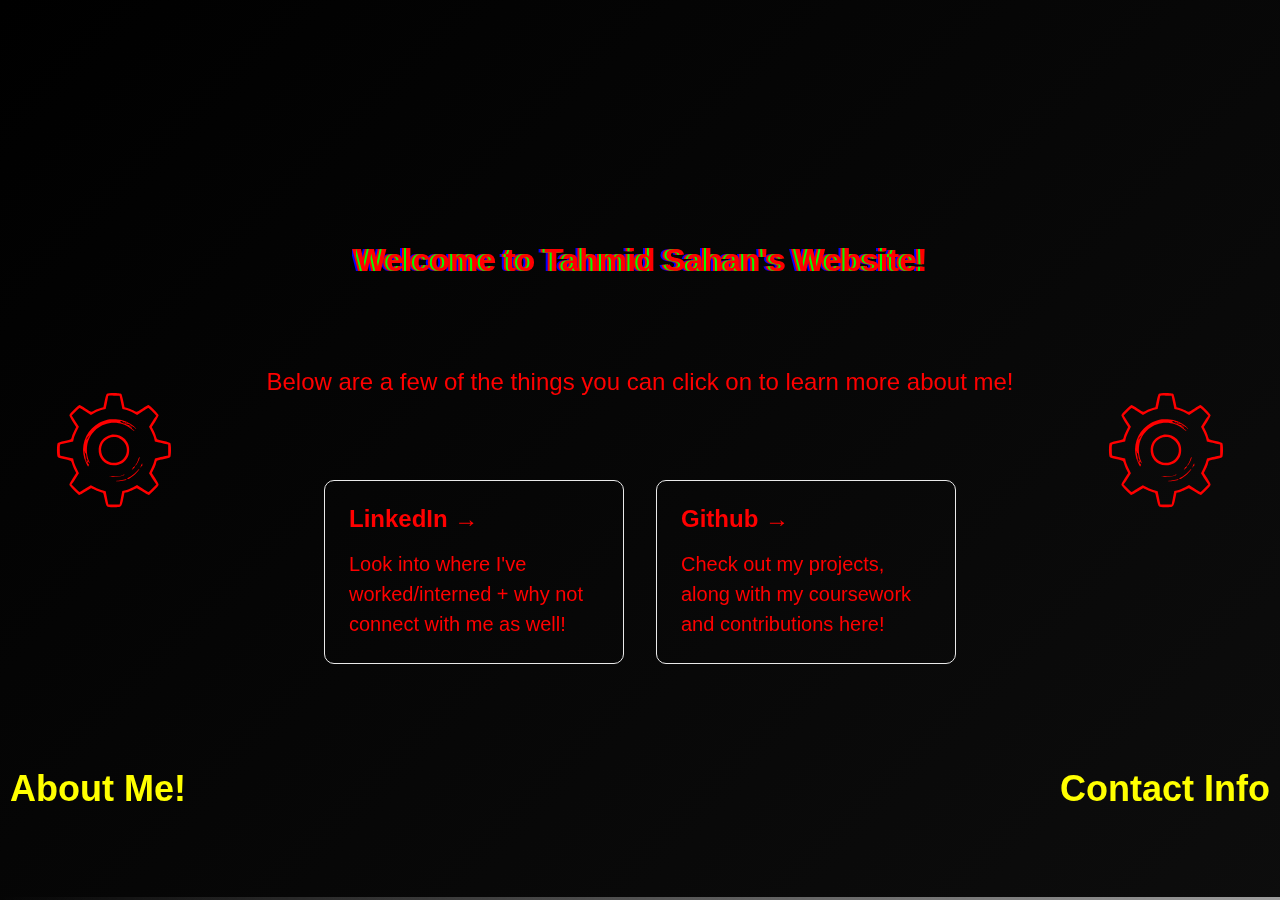
<file: index.html>
<!DOCTYPE html>
<html lang="en">
<head>
    <meta charset="UTF-8">
    <meta name="viewport" content="width=device-width, initial-scale=1.0">
    <title>Tahmid Sahan's Website</title>
    <link rel="stylesheet" href="style.css">
</head>
<body>
    <a href="about.html" class="about-link">About Me!</a>
    <a href="contact.html" class="contact-link">Contact Info</a>

    <!-- Insert the cog SVG -->
    <svg class="rotating-cog" xmlns="http://www.w3.org/2000/svg" version="1.0"
        width="221.000000pt" height="228.000000pt" viewBox="0 0 221.000000 228.000000"
        preserveAspectRatio="xMidYMid meet">
        <g transform="translate(0.000000,228.000000) scale(0.100000,-0.100000)"
             stroke="none">
            <path d="M979 2140 c-10 -9 -26 -59 -40 -126 l-23 -111 -49 -13 c-27 -7 -74 -25 -105 -41 -32 -16 -60 -29 -64 -29 -4 0 -49 27 -101 60 -51 33 -100 60 -108 60 -21 0 -179 -161 -179 -182 0 -9 27 -60 60 -113 l61 -96 -35 -70 c-20 -39 -38 -86 -42 -104 -3 -19 -11 -38 -18 -43 -6 -5 -58 -18 -116 -30 -68 -14 -109 -28 -117 -39 -18 -23 -18 -223 0 -246 7 -11 48 -25 107 -37 131 -28 135 -30 149 -87 7 -26 26 -74 43 -105 l30 -57 -61 -95 c-33 -52 -61 -103 -61 -113 0 -21 158 -183 180 -183 7 0 56 27 107 60 52 33 98 60 102 60 5 0 28 -11 52 -24 24 -13 69 -32 99 -41 30 -10 58 -20 62 -24 4 -3 17 -53 29 -111 13 -66 28 -111 39 -121 13 -11 44 -16 123 -18 134 -3 135 -2 166 145 l23 111 52 12 c28 7 75 26 103 42 29 16 57 29 62 29 6 0 52 -27 104 -60 51 -33 100 -60 109 -60 21 0 178 161 178 183 0 10 -27 60 -60 113 l-61 95 35 69 c19 38 37 87 41 109 5 31 12 42 28 46 12 3 65 14 117 25 57 13 100 27 108 37 17 23 17 223 -1 246 -7 10 -51 25 -117 39 -58 12 -110 25 -116 30 -7 5 -17 30 -24 56 -6 26 -25 73 -42 104 l-30 57 61 95 c33 52 61 103 61 113 0 21 -158 183 -180 183 -7 0 -56 -27 -107 -60 -52 -33 -98 -60 -103 -60 -4 0 -33 13 -63 29 -30 15 -77 34 -104 41 l-50 13 -23 108 c-12 60 -28 116 -34 125 -18 23 -231 27 -257 4z m251 -152 l25 -116 60 -17 c33 -9 92 -33 131 -53 l71 -38 94 62 c52 35 99 63 104 63 6 1 44 -33 85 -75 41 -42 70 -74 63 -70 -7 4 -35 -32 -72 -93 l-62 -99 41 -80 c22 -44 45 -103 52 -130 l11 -51 71 -16 c39 -8 92 -20 119 -26 l47 -11 0 -98 0 -98 -47 -11 c-27 -6 -80 -18 -118 -26 l-70 -15 -18 -63 c-10 -34 -34 -93 -53 -130 l-35 -69 25 -41 c14 -23 43 -69 65 -102 l40 -60 -67 -67 c-36 -38 -70 -68 -74 -68 -4 0 -51 28 -105 63 l-98 62 -70 -37 c-38 -20 -97 -44 -131 -54 l-61 -16 -24 -119 -23 -119 -101 0 -101 0 -24 118 -23 118 -61 18 c-34 9 -93 34 -132 54 l-72 36 -97 -62 c-53 -34 -99 -62 -103 -62 -4 0 -38 31 -75 68 l-68 68 19 25 c10 13 40 58 65 100 l47 76 -39 78 c-22 43 -45 101 -52 130 l-12 52 -101 23 c-55 12 -109 24 -118 27 -16 4 -18 18 -18 103 0 85 2 99 18 103 9 3 62 15 118 27 l101 23 12 50 c6 28 29 86 51 130 l40 79 -64 102 -64 101 66 68 c37 37 71 67 77 67 5 -1 52 -29 104 -63 l95 -63 70 38 c39 20 98 44 131 53 l61 17 22 102 c12 56 22 110 22 119 0 16 10 17 103 15 l102 -3 25 -117z"/>
            <path d="M985 1680 c-113 -29 -191 -74 -275 -159 -160 -163 -201 -404 -103 -610 34 -71 37 -74 47 -52 8 19 7 26 -8 36 -13 10 -15 18 -8 31 9 16 10 15 17 -5 3 -11 10 -19 15 -16 4 3 -1 23 -11 45 -31 63 -45 187 -32 266 46 269 295 446 561 400 95 -17 137 -35 220 -98 34 -26 62 -44 62 -40 0 4 -11 16 -25 26 -14 10 -25 25 -25 33 0 8 -4 12 -8 9 -4 -2 -14 -1 -22 5 -13 7 -12 9 2 9 9 0 24 3 33 6 10 4 15 2 13 -7 -2 -8 3 -13 10 -11 7 1 22 -8 32 -20 11 -13 19 -18 20 -11 0 16 -93 88 -155 118 -29 15 -77 33 -106 40 -57 16 -203 18 -254 5z m275 -42 c0 -6 9 -8 20 -5 11 3 20 1 20 -5 0 -5 10 -6 21 -3 15 5 19 4 15 -4 -10 -16 -47 -14 -91 5 -28 11 -35 18 -25 24 16 10 40 2 40 -12z m144 -54 l20 -14 -20 0 c-11 0 -24 3 -28 8 -8 7 -13 8 -42 11 -8 0 -12 6 -8 12 7 13 49 4 78 -17z m-743 -201 c-6 -10 -20 -29 -31 -43 -17 -20 -19 -21 -14 -5 6 18 43 65 51 65 2 0 -1 -8 -6 -17z m-61 -303 c5 0 12 -25 15 -55 4 -30 11 -55 15 -55 11 0 0 -39 -12 -46 -6 -4 -7 2 -3 16 5 17 4 21 -5 15 -7 -5 -11 -4 -8 1 3 5 0 38 -8 74 -7 36 -13 74 -12 85 0 12 3 9 5 -7 2 -16 8 -28 13 -28z"/>
            <path d="M1047 1409 c-124 -30 -205 -122 -215 -245 -13 -163 108 -296 268 -297 113 -1 199 51 252 153 34 66 32 176 -4 245 -14 28 -39 62 -55 77 -58 55 -170 86 -246 67z m164 -67 c98 -51 145 -160 115 -265 -67 -230 -397 -217 -446 18 -39 190 158 338 331 247z"/>
            <path d="M1535 967 c-10 -29 -23 -59 -30 -67 -21 -26 -26 -40 -16 -40 19 0 86 146 72 154 -4 3 -16 -18 -26 -47z"/>
            <path d="M1587 865 c-9 -19 -12 -35 -7 -35 6 0 10 7 10 16 0 8 5 12 10 9 6 -4 10 5 10 19 0 34 -3 33 -23 -9z"/>
            <path d="M1460 839 c0 -5 -6 -7 -12 -3 -7 4 -10 3 -5 -1 4 -5 0 -17 -10 -27 -24 -27 0 -22 25 5 24 25 28 37 12 37 -5 0 -10 -5 -10 -11z"/>
            <path d="M1494 744 c-34 -34 -82 -73 -108 -85 -25 -13 -46 -27 -46 -31 0 -38 176 98 210 162 15 27 13 26 -56 -46z"/>
            <path d="M1275 701 c-22 -19 -105 -31 -184 -28 -46 2 -75 0 -65 -4 54 -21 252 1 262 29 4 14 0 15 -13 3z"/>
            <path d="M1250 605 c-30 -7 -68 -14 -84 -14 -16 -1 -27 -4 -23 -7 8 -8 177 17 183 28 6 10 -6 9 -76 -7z"/>
        </g>
    </svg>

    <!-- Right-side rotating cog -->
    <svg class="rotating-cog-right" xmlns="http://www.w3.org/2000/svg" version="1.0"
        width="221.000000pt" height="228.000000pt" viewBox="0 0 221.000000 228.000000"
        preserveAspectRatio="xMidYMid meet">
        <g transform="translate(0.000000,228.000000) scale(0.100000,-0.100000)"
             stroke="none">
            <path d="M979 2140 c-10 -9 -26 -59 -40 -126 l-23 -111 -49 -13 c-27 -7 -74 -25 -105 -41 -32 -16 -60 -29 -64 -29 -4 0 -49 27 -101 60 -51 33 -100 60 -108 60 -21 0 -179 -161 -179 -182 0 -9 27 -60 60 -113 l61 -96 -35 -70 c-20 -39 -38 -86 -42 -104 -3 -19 -11 -38 -18 -43 -6 -5 -58 -18 -116 -30 -68 -14 -109 -28 -117 -39 -18 -23 -18 -223 0 -246 7 -11 48 -25 107 -37 131 -28 135 -30 149 -87 7 -26 26 -74 43 -105 l30 -57 -61 -95 c-33 -52 -61 -103 -61 -113 0 -21 158 -183 180 -183 7 0 56 27 107 60 52 33 98 60 102 60 5 0 28 -11 52 -24 24 -13 69 -32 99 -41 30 -10 58 -20 62 -24 4 -3 17 -53 29 -111 13 -66 28 -111 39 -121 13 -11 44 -16 123 -18 134 -3 135 -2 166 145 l23 111 52 12 c28 7 75 26 103 42 29 16 57 29 62 29 6 0 52 -27 104 -60 51 -33 100 -60 109 -60 21 0 178 161 178 183 0 10 -27 60 -60 113 l-61 95 35 69 c19 38 37 87 41 109 5 31 12 42 28 46 12 3 65 14 117 25 57 13 100 27 108 37 17 23 17 223 -1 246 -7 10 -51 25 -117 39 -58 12 -110 25 -116 30 -7 5 -17 30 -24 56 -6 26 -25 73 -42 104 l-30 57 61 95 c33 52 61 103 61 113 0 21 -158 183 -180 183 -7 0 -56 -27 -107 -60 -52 -33 -98 -60 -103 -60 -4 0 -33 13 -63 29 -30 15 -77 34 -104 41 l-50 13 -23 108 c-12 60 -28 116 -34 125 -18 23 -231 27 -257 4z m251 -152 l25 -116 60 -17 c33 -9 92 -33 131 -53 l71 -38 94 62 c52 35 99 63 104 63 6 1 44 -33 85 -75 41 -42 70 -74 63 -70 -7 4 -35 -32 -72 -93 l-62 -99 41 -80 c22 -44 45 -103 52 -130 l11 -51 71 -16 c39 -8 92 -20 119 -26 l47 -11 0 -98 0 -98 -47 -11 c-27 -6 -80 -18 -118 -26 l-70 -15 -18 -63 c-10 -34 -34 -93 -53 -130 l-35 -69 25 -41 c14 -23 43 -69 65 -102 l40 -60 -67 -67 c-36 -38 -70 -68 -74 -68 -4 0 -51 28 -105 63 l-98 62 -70 -37 c-38 -20 -97 -44 -131 -54 l-61 -16 -24 -119 -23 -119 -101 0 -101 0 -24 118 -23 118 -61 18 c-34 9 -93 34 -132 54 l-72 36 -97 -62 c-53 -34 -99 -62 -103 -62 -4 0 -38 31 -75 68 l-68 68 19 25 c10 13 40 58 65 100 l47 76 -39 78 c-22 43 -45 101 -52 130 l-12 52 -101 23 c-55 12 -109 24 -118 27 -16 4 -18 18 -18 103 0 85 2 99 18 103 9 3 62 15 118 27 l101 23 12 50 c6 28 29 86 51 130 l40 79 -64 102 -64 101 66 68 c37 37 71 67 77 67 5 -1 52 -29 104 -63 l95 -63 70 38 c39 20 98 44 131 53 l61 17 22 102 c12 56 22 110 22 119 0 16 10 17 103 15 l102 -3 25 -117z"/>
                <path d="M985 1680 c-113 -29 -191 -74 -275 -159 -160 -163 -201 -404 -103 -610 34 -71 37 -74 47 -52 8 19 7 26 -8 36 -13 10 -15 18 -8 31 9 16 10 15 17 -5 3 -11 10 -19 15 -16 4 3 -1 23 -11 45 -31 63 -45 187 -32 266 46 269 295 446 561 400 95 -17 137 -35 220 -98 34 -26 62 -44 62 -40 0 4 -11 16 -25 26 -14 10 -25 25 -25 33 0 8 -4 12 -8 9 -4 -2 -14 -1 -22 5 -13 7 -12 9 2 9 9 0 24 3 33 6 10 4 15 2 13 -7 -2 -8 3 -13 10 -11 7 1 22 -8 32 -20 11 -13 19 -18 20 -11 0 16 -93 88 -155 118 -29 15 -77 33 -106 40 -57 16 -203 18 -254 5z m275 -42 c0 -6 9 -8 20 -5 11 3 20 1 20 -5 0 -5 10 -6 21 -3 15 5 19 4 15 -4 -10 -16 -47 -14 -91 5 -28 11 -35 18 -25 24 16 10 40 2 40 -12z m144 -54 l20 -14 -20 0 c-11 0 -24 3 -28 8 -8 7 -13 8 -42 11 -8 0 -12 6 -8 12 7 13 49 4 78 -17z m-743 -201 c-6 -10 -20 -29 -31 -43 -17 -20 -19 -21 -14 -5 6 18 43 65 51 65 2 0 -1 -8 -6 -17z m-61 -303 c5 0 12 -25 15 -55 4 -30 11 -55 15 -55 11 0 0 -39 -12 -46 -6 -4 -7 2 -3 16 5 17 4 21 -5 15 -7 -5 -11 -4 -8 1 3 5 0 38 -8 74 -7 36 -13 74 -12 85 0 12 3 9 5 -7 2 -16 8 -28 13 -28z"/>
                <path d="M1047 1409 c-124 -30 -205 -122 -215 -245 -13 -163 108 -296 268 -297 113 -1 199 51 252 153 34 66 32 176 -4 245 -14 28 -39 62 -55 77 -58 55 -170 86 -246 67z m164 -67 c98 -51 145 -160 115 -265 -67 -230 -397 -217 -446 18 -39 190 158 338 331 247z"/>
                <path d="M1535 967 c-10 -29 -23 -59 -30 -67 -21 -26 -26 -40 -16 -40 19 0 86 146 72 154 -4 3 -16 -18 -26 -47z"/>
                <path d="M1587 865 c-9 -19 -12 -35 -7 -35 6 0 10 7 10 16 0 8 5 12 10 9 6 -4 10 5 10 19 0 34 -3 33 -23 -9z"/>
                <path d="M1460 839 c0 -5 -6 -7 -12 -3 -7 4 -10 3 -5 -1 4 -5 0 -17 -10 -27 -24 -27 0 -22 25 5 24 25 28 37 12 37 -5 0 -10 -5 -10 -11z"/>
                <path d="M1494 744 c-34 -34 -82 -73 -108 -85 -25 -13 -46 -27 -46 -31 0 -38 176 98 210 162 15 27 13 26 -56 -46z"/>
                <path d="M1275 701 c-22 -19 -105 -31 -184 -28 -46 2 -75 0 -65 -4 54 -21 252 1 262 29 4 14 0 15 -13 3z"/>
                <path d="M1250 605 c-30 -7 -68 -14 -84 -14 -16 -1 -27 -4 -23 -7 8 -8 177 17 183 28 6 10 -6 9 -76 -7z"/>
        </g>
    </svg>
    
    <main>
        <h1 class="title glitch" data-text="Welcome to Tahmid Sahan's Website!">Welcome to Tahmid Sahan's Website!</h1>
        <p class="description">Below are a few of the things you can click on to learn more about me!</p>
        <section class="grid">
            <a href="https://www.linkedin.com/in/tahmid-sahan/" class='card'>
                <h2>LinkedIn &rarr;</h2>
                <p>Look into where I've worked/interned + why not connect with me as well!</p>
            </a>
            <a href="https://github.com/tahmids7" class='card'>
                <h2>Github &rarr;</h2>
                <p>Check out my projects, along with my coursework and contributions here!</p>
            </a>
        </section>
    </main>

    <div class="afterglow"></div>
     <div class="content">
    <script src="script.js"></script>
</body>
</html>
</file>
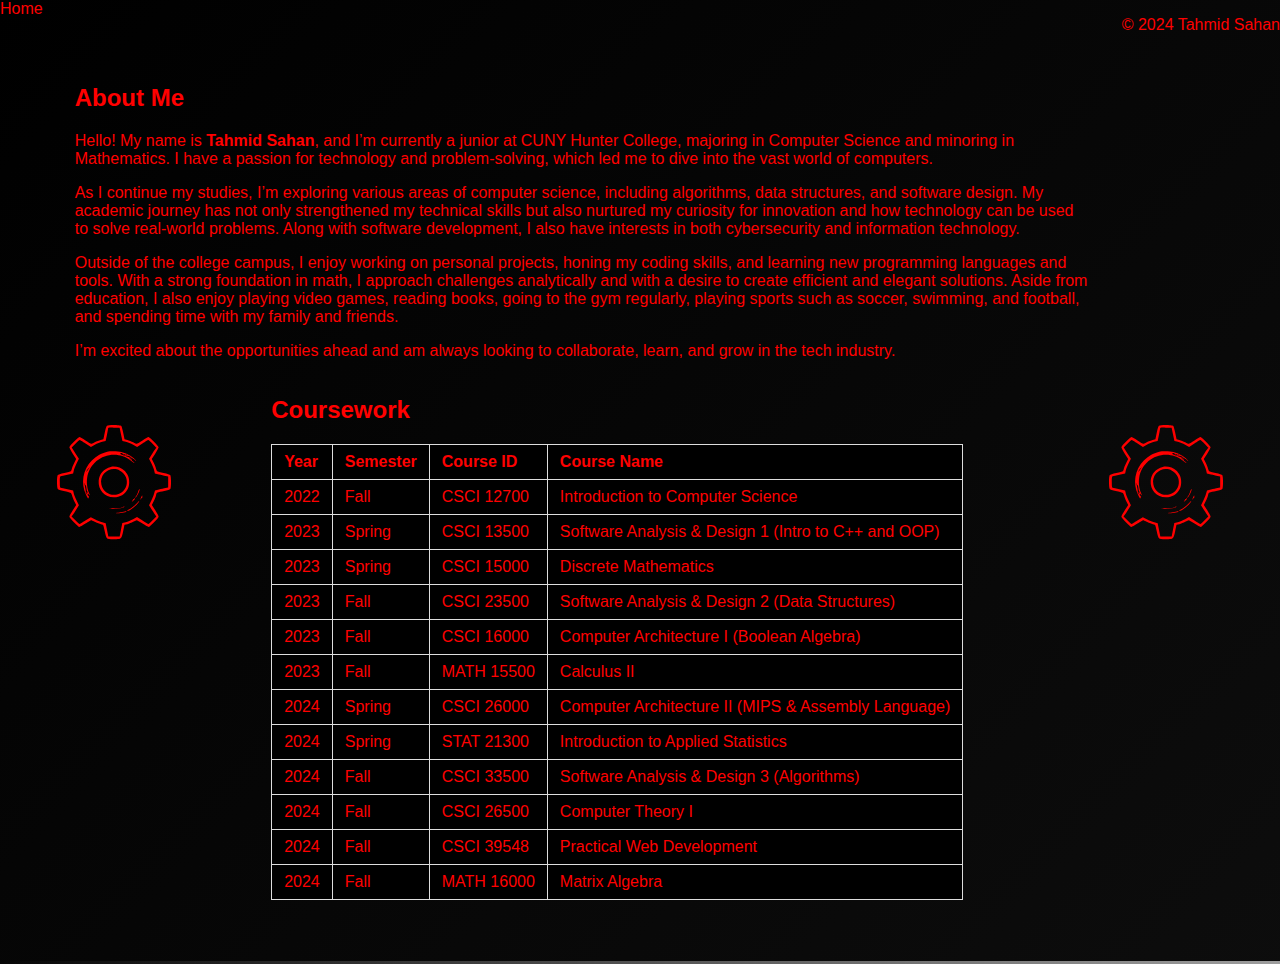
<file: about.html>
<!DOCTYPE html>
<html lang="en">
<head>
    <meta charset="UTF-8">
    <meta name="viewport" content="width=device-width, initial-scale=1.0">
    <title>About Tahmid Sahan</title>
    <link rel="stylesheet" href="style.css"> <!-- Link to your CSS file -->
    <link rel="stylesheet" href="about.css"> 
</head>
<body>
    <header>
        <nav>
            <a href="index.html">Home</a> 
        </nav>
    </header>

    <!-- Insert the cog SVG -->
    <svg class="rotating-cog" xmlns="http://www.w3.org/2000/svg" version="1.0"
        width="221.000000pt" height="228.000000pt" viewBox="0 0 221.000000 228.000000"
        preserveAspectRatio="xMidYMid meet">
        <g transform="translate(0.000000,228.000000) scale(0.100000,-0.100000)"
             stroke="none">
            <path d="M979 2140 c-10 -9 -26 -59 -40 -126 l-23 -111 -49 -13 c-27 -7 -74 -25 -105 -41 -32 -16 -60 -29 -64 -29 -4 0 -49 27 -101 60 -51 33 -100 60 -108 60 -21 0 -179 -161 -179 -182 0 -9 27 -60 60 -113 l61 -96 -35 -70 c-20 -39 -38 -86 -42 -104 -3 -19 -11 -38 -18 -43 -6 -5 -58 -18 -116 -30 -68 -14 -109 -28 -117 -39 -18 -23 -18 -223 0 -246 7 -11 48 -25 107 -37 131 -28 135 -30 149 -87 7 -26 26 -74 43 -105 l30 -57 -61 -95 c-33 -52 -61 -103 -61 -113 0 -21 158 -183 180 -183 7 0 56 27 107 60 52 33 98 60 102 60 5 0 28 -11 52 -24 24 -13 69 -32 99 -41 30 -10 58 -20 62 -24 4 -3 17 -53 29 -111 13 -66 28 -111 39 -121 13 -11 44 -16 123 -18 134 -3 135 -2 166 145 l23 111 52 12 c28 7 75 26 103 42 29 16 57 29 62 29 6 0 52 -27 104 -60 51 -33 100 -60 109 -60 21 0 178 161 178 183 0 10 -27 60 -60 113 l-61 95 35 69 c19 38 37 87 41 109 5 31 12 42 28 46 12 3 65 14 117 25 57 13 100 27 108 37 17 23 17 223 -1 246 -7 10 -51 25 -117 39 -58 12 -110 25 -116 30 -7 5 -17 30 -24 56 -6 26 -25 73 -42 104 l-30 57 61 95 c33 52 61 103 61 113 0 21 -158 183 -180 183 -7 0 -56 -27 -107 -60 -52 -33 -98 -60 -103 -60 -4 0 -33 13 -63 29 -30 15 -77 34 -104 41 l-50 13 -23 108 c-12 60 -28 116 -34 125 -18 23 -231 27 -257 4z m251 -152 l25 -116 60 -17 c33 -9 92 -33 131 -53 l71 -38 94 62 c52 35 99 63 104 63 6 1 44 -33 85 -75 41 -42 70 -74 63 -70 -7 4 -35 -32 -72 -93 l-62 -99 41 -80 c22 -44 45 -103 52 -130 l11 -51 71 -16 c39 -8 92 -20 119 -26 l47 -11 0 -98 0 -98 -47 -11 c-27 -6 -80 -18 -118 -26 l-70 -15 -18 -63 c-10 -34 -34 -93 -53 -130 l-35 -69 25 -41 c14 -23 43 -69 65 -102 l40 -60 -67 -67 c-36 -38 -70 -68 -74 -68 -4 0 -51 28 -105 63 l-98 62 -70 -37 c-38 -20 -97 -44 -131 -54 l-61 -16 -24 -119 -23 -119 -101 0 -101 0 -24 118 -23 118 -61 18 c-34 9 -93 34 -132 54 l-72 36 -97 -62 c-53 -34 -99 -62 -103 -62 -4 0 -38 31 -75 68 l-68 68 19 25 c10 13 40 58 65 100 l47 76 -39 78 c-22 43 -45 101 -52 130 l-12 52 -101 23 c-55 12 -109 24 -118 27 -16 4 -18 18 -18 103 0 85 2 99 18 103 9 3 62 15 118 27 l101 23 12 50 c6 28 29 86 51 130 l40 79 -64 102 -64 101 66 68 c37 37 71 67 77 67 5 -1 52 -29 104 -63 l95 -63 70 38 c39 20 98 44 131 53 l61 17 22 102 c12 56 22 110 22 119 0 16 10 17 103 15 l102 -3 25 -117z"/>
            <path d="M985 1680 c-113 -29 -191 -74 -275 -159 -160 -163 -201 -404 -103 -610 34 -71 37 -74 47 -52 8 19 7 26 -8 36 -13 10 -15 18 -8 31 9 16 10 15 17 -5 3 -11 10 -19 15 -16 4 3 -1 23 -11 45 -31 63 -45 187 -32 266 46 269 295 446 561 400 95 -17 137 -35 220 -98 34 -26 62 -44 62 -40 0 4 -11 16 -25 26 -14 10 -25 25 -25 33 0 8 -4 12 -8 9 -4 -2 -14 -1 -22 5 -13 7 -12 9 2 9 9 0 24 3 33 6 10 4 15 2 13 -7 -2 -8 3 -13 10 -11 7 1 22 -8 32 -20 11 -13 19 -18 20 -11 0 16 -93 88 -155 118 -29 15 -77 33 -106 40 -57 16 -203 18 -254 5z m275 -42 c0 -6 9 -8 20 -5 11 3 20 1 20 -5 0 -5 10 -6 21 -3 15 5 19 4 15 -4 -10 -16 -47 -14 -91 5 -28 11 -35 18 -25 24 16 10 40 2 40 -12z m144 -54 l20 -14 -20 0 c-11 0 -24 3 -28 8 -8 7 -13 8 -42 11 -8 0 -12 6 -8 12 7 13 49 4 78 -17z m-743 -201 c-6 -10 -20 -29 -31 -43 -17 -20 -19 -21 -14 -5 6 18 43 65 51 65 2 0 -1 -8 -6 -17z m-61 -303 c5 0 12 -25 15 -55 4 -30 11 -55 15 -55 11 0 0 -39 -12 -46 -6 -4 -7 2 -3 16 5 17 4 21 -5 15 -7 -5 -11 -4 -8 1 3 5 0 38 -8 74 -7 36 -13 74 -12 85 0 12 3 9 5 -7 2 -16 8 -28 13 -28z"/>
            <path d="M1047 1409 c-124 -30 -205 -122 -215 -245 -13 -163 108 -296 268 -297 113 -1 199 51 252 153 34 66 32 176 -4 245 -14 28 -39 62 -55 77 -58 55 -170 86 -246 67z m164 -67 c98 -51 145 -160 115 -265 -67 -230 -397 -217 -446 18 -39 190 158 338 331 247z"/>
            <path d="M1535 967 c-10 -29 -23 -59 -30 -67 -21 -26 -26 -40 -16 -40 19 0 86 146 72 154 -4 3 -16 -18 -26 -47z"/>
            <path d="M1587 865 c-9 -19 -12 -35 -7 -35 6 0 10 7 10 16 0 8 5 12 10 9 6 -4 10 5 10 19 0 34 -3 33 -23 -9z"/>
            <path d="M1460 839 c0 -5 -6 -7 -12 -3 -7 4 -10 3 -5 -1 4 -5 0 -17 -10 -27 -24 -27 0 -22 25 5 24 25 28 37 12 37 -5 0 -10 -5 -10 -11z"/>
            <path d="M1494 744 c-34 -34 -82 -73 -108 -85 -25 -13 -46 -27 -46 -31 0 -38 176 98 210 162 15 27 13 26 -56 -46z"/>
            <path d="M1275 701 c-22 -19 -105 -31 -184 -28 -46 2 -75 0 -65 -4 54 -21 252 1 262 29 4 14 0 15 -13 3z"/>
            <path d="M1250 605 c-30 -7 -68 -14 -84 -14 -16 -1 -27 -4 -23 -7 8 -8 177 17 183 28 6 10 -6 9 -76 -7z"/>
        </g>
    </svg>

    <!-- Right-side rotating cog -->
    <svg class="rotating-cog-right" xmlns="http://www.w3.org/2000/svg" version="1.0"
        width="221.000000pt" height="228.000000pt" viewBox="0 0 221.000000 228.000000"
        preserveAspectRatio="xMidYMid meet">
        <g transform="translate(0.000000,228.000000) scale(0.100000,-0.100000)"
             stroke="none">
            <path d="M979 2140 c-10 -9 -26 -59 -40 -126 l-23 -111 -49 -13 c-27 -7 -74 -25 -105 -41 -32 -16 -60 -29 -64 -29 -4 0 -49 27 -101 60 -51 33 -100 60 -108 60 -21 0 -179 -161 -179 -182 0 -9 27 -60 60 -113 l61 -96 -35 -70 c-20 -39 -38 -86 -42 -104 -3 -19 -11 -38 -18 -43 -6 -5 -58 -18 -116 -30 -68 -14 -109 -28 -117 -39 -18 -23 -18 -223 0 -246 7 -11 48 -25 107 -37 131 -28 135 -30 149 -87 7 -26 26 -74 43 -105 l30 -57 -61 -95 c-33 -52 -61 -103 -61 -113 0 -21 158 -183 180 -183 7 0 56 27 107 60 52 33 98 60 102 60 5 0 28 -11 52 -24 24 -13 69 -32 99 -41 30 -10 58 -20 62 -24 4 -3 17 -53 29 -111 13 -66 28 -111 39 -121 13 -11 44 -16 123 -18 134 -3 135 -2 166 145 l23 111 52 12 c28 7 75 26 103 42 29 16 57 29 62 29 6 0 52 -27 104 -60 51 -33 100 -60 109 -60 21 0 178 161 178 183 0 10 -27 60 -60 113 l-61 95 35 69 c19 38 37 87 41 109 5 31 12 42 28 46 12 3 65 14 117 25 57 13 100 27 108 37 17 23 17 223 -1 246 -7 10 -51 25 -117 39 -58 12 -110 25 -116 30 -7 5 -17 30 -24 56 -6 26 -25 73 -42 104 l-30 57 61 95 c33 52 61 103 61 113 0 21 -158 183 -180 183 -7 0 -56 -27 -107 -60 -52 -33 -98 -60 -103 -60 -4 0 -33 13 -63 29 -30 15 -77 34 -104 41 l-50 13 -23 108 c-12 60 -28 116 -34 125 -18 23 -231 27 -257 4z m251 -152 l25 -116 60 -17 c33 -9 92 -33 131 -53 l71 -38 94 62 c52 35 99 63 104 63 6 1 44 -33 85 -75 41 -42 70 -74 63 -70 -7 4 -35 -32 -72 -93 l-62 -99 41 -80 c22 -44 45 -103 52 -130 l11 -51 71 -16 c39 -8 92 -20 119 -26 l47 -11 0 -98 0 -98 -47 -11 c-27 -6 -80 -18 -118 -26 l-70 -15 -18 -63 c-10 -34 -34 -93 -53 -130 l-35 -69 25 -41 c14 -23 43 -69 65 -102 l40 -60 -67 -67 c-36 -38 -70 -68 -74 -68 -4 0 -51 28 -105 63 l-98 62 -70 -37 c-38 -20 -97 -44 -131 -54 l-61 -16 -24 -119 -23 -119 -101 0 -101 0 -24 118 -23 118 -61 18 c-34 9 -93 34 -132 54 l-72 36 -97 -62 c-53 -34 -99 -62 -103 -62 -4 0 -38 31 -75 68 l-68 68 19 25 c10 13 40 58 65 100 l47 76 -39 78 c-22 43 -45 101 -52 130 l-12 52 -101 23 c-55 12 -109 24 -118 27 -16 4 -18 18 -18 103 0 85 2 99 18 103 9 3 62 15 118 27 l101 23 12 50 c6 28 29 86 51 130 l40 79 -64 102 -64 101 66 68 c37 37 71 67 77 67 5 -1 52 -29 104 -63 l95 -63 70 38 c39 20 98 44 131 53 l61 17 22 102 c12 56 22 110 22 119 0 16 10 17 103 15 l102 -3 25 -117z"/>
                <path d="M985 1680 c-113 -29 -191 -74 -275 -159 -160 -163 -201 -404 -103 -610 34 -71 37 -74 47 -52 8 19 7 26 -8 36 -13 10 -15 18 -8 31 9 16 10 15 17 -5 3 -11 10 -19 15 -16 4 3 -1 23 -11 45 -31 63 -45 187 -32 266 46 269 295 446 561 400 95 -17 137 -35 220 -98 34 -26 62 -44 62 -40 0 4 -11 16 -25 26 -14 10 -25 25 -25 33 0 8 -4 12 -8 9 -4 -2 -14 -1 -22 5 -13 7 -12 9 2 9 9 0 24 3 33 6 10 4 15 2 13 -7 -2 -8 3 -13 10 -11 7 1 22 -8 32 -20 11 -13 19 -18 20 -11 0 16 -93 88 -155 118 -29 15 -77 33 -106 40 -57 16 -203 18 -254 5z m275 -42 c0 -6 9 -8 20 -5 11 3 20 1 20 -5 0 -5 10 -6 21 -3 15 5 19 4 15 -4 -10 -16 -47 -14 -91 5 -28 11 -35 18 -25 24 16 10 40 2 40 -12z m144 -54 l20 -14 -20 0 c-11 0 -24 3 -28 8 -8 7 -13 8 -42 11 -8 0 -12 6 -8 12 7 13 49 4 78 -17z m-743 -201 c-6 -10 -20 -29 -31 -43 -17 -20 -19 -21 -14 -5 6 18 43 65 51 65 2 0 -1 -8 -6 -17z m-61 -303 c5 0 12 -25 15 -55 4 -30 11 -55 15 -55 11 0 0 -39 -12 -46 -6 -4 -7 2 -3 16 5 17 4 21 -5 15 -7 -5 -11 -4 -8 1 3 5 0 38 -8 74 -7 36 -13 74 -12 85 0 12 3 9 5 -7 2 -16 8 -28 13 -28z"/>
                <path d="M1047 1409 c-124 -30 -205 -122 -215 -245 -13 -163 108 -296 268 -297 113 -1 199 51 252 153 34 66 32 176 -4 245 -14 28 -39 62 -55 77 -58 55 -170 86 -246 67z m164 -67 c98 -51 145 -160 115 -265 -67 -230 -397 -217 -446 18 -39 190 158 338 331 247z"/>
                <path d="M1535 967 c-10 -29 -23 -59 -30 -67 -21 -26 -26 -40 -16 -40 19 0 86 146 72 154 -4 3 -16 -18 -26 -47z"/>
                <path d="M1587 865 c-9 -19 -12 -35 -7 -35 6 0 10 7 10 16 0 8 5 12 10 9 6 -4 10 5 10 19 0 34 -3 33 -23 -9z"/>
                <path d="M1460 839 c0 -5 -6 -7 -12 -3 -7 4 -10 3 -5 -1 4 -5 0 -17 -10 -27 -24 -27 0 -22 25 5 24 25 28 37 12 37 -5 0 -10 -5 -10 -11z"/>
                <path d="M1494 744 c-34 -34 -82 -73 -108 -85 -25 -13 -46 -27 -46 -31 0 -38 176 98 210 162 15 27 13 26 -56 -46z"/>
                <path d="M1275 701 c-22 -19 -105 -31 -184 -28 -46 2 -75 0 -65 -4 54 -21 252 1 262 29 4 14 0 15 -13 3z"/>
                <path d="M1250 605 c-30 -7 -68 -14 -84 -14 -16 -1 -27 -4 -23 -7 8 -8 177 17 183 28 6 10 -6 9 -76 -7z"/>
        </g>
    </svg>

    <main>
        <section id="about-me">
            <h2>About Me</h2>
            <p>Hello! My name is <strong>Tahmid Sahan</strong>, and I’m currently a junior at CUNY Hunter College, majoring in Computer Science and minoring in Mathematics. I have a passion for technology and problem-solving, which led me to dive into the vast world of computers.</p>

            <p>As I continue my studies, I’m exploring various areas of computer science, including algorithms, data structures, and software design. My academic journey has not only strengthened my technical skills but also nurtured my curiosity for innovation and how technology can be used to solve real-world problems. Along with software development, I also have interests in both cybersecurity and information technology.</p>

            <p>Outside of the college campus, I enjoy working on personal projects, honing my coding skills, and learning new programming languages and tools. With a strong foundation in math, I approach challenges analytically and with a desire to create efficient and elegant solutions. Aside from education, I also enjoy playing video games, reading books, going to the gym regularly, playing sports such as soccer, swimming, and football, and spending time with my family and friends. </p>

            <p>I’m excited about the opportunities ahead and am always looking to collaborate, learn, and grow in the tech industry.</p>
        </section>

        <!-- Coursework Section -->
        <section id="coursework">
            <h2>Coursework</h2>
            <table>
                <thead>
                    <tr>
                        <th>Year</th>
                        <th>Semester</th>
                        <th>Course ID</th>
                        <th>Course Name</th>
                    </tr>
                </thead>
                <tbody>
                    <tr>
                        <td>2022</td>
                        <td>Fall</td>
                        <td>CSCI 12700</td>
                        <td>Introduction to Computer Science</td>
                    </tr>
                    <tr>
                        <td>2023</td>
                        <td>Spring</td>
                        <td>CSCI 13500</td>
                        <td>Software Analysis & Design 1 (Intro to C++ and OOP)</td>
                    </tr>
                    <tr>
                        <td>2023</td>
                        <td>Spring</td>
                        <td>CSCI 15000</td>
                        <td>Discrete Mathematics</td>
                    </tr>
                    <tr>
                        <td>2023</td>
                        <td>Fall</td>
                        <td>CSCI 23500</td>
                        <td>Software Analysis & Design 2 (Data Structures)</td>
                    </tr>
                    <tr>
                        <td>2023</td>
                        <td>Fall</td>
                        <td>CSCI 16000</td>
                        <td>Computer Architecture I (Boolean Algebra)</td>
                    </tr>
                    <tr>
                        <td>2023</td>
                        <td>Fall</td>
                        <td>MATH 15500</td>
                        <td>Calculus II</td>
                    </tr>
                    <tr>
                        <td>2024</td>
                        <td>Spring</td>
                        <td>CSCI 26000</td>
                        <td>Computer Architecture II (MIPS & Assembly Language)</td>
                    </tr>
                    <tr>
                        <td>2024</td>
                        <td>Spring</td>
                        <td>STAT 21300</td>
                        <td>Introduction to Applied Statistics</td>
                    </tr>
                    <tr>
                        <td>2024</td>
                        <td>Fall</td>
                        <td>CSCI 33500</td>
                        <td>Software Analysis & Design 3 (Algorithms)</td>
                    </tr>
                    <tr>
                        <td>2024</td>
                        <td>Fall</td>
                        <td>CSCI 26500</td>
                        <td>Computer Theory I</td>
                    </tr>
                    <tr>
                        <td>2024</td>
                        <td>Fall</td>
                        <td>CSCI 39548</td>
                        <td>Practical Web Development</td>
                    </tr>
                    <tr>
                        <td>2024</td>
                        <td>Fall</td>
                        <td>MATH 16000</td>
                        <td>Matrix Algebra</td>
                    </tr>
                    <!-- Add more courses as needed -->
                </tbody>
            </table>
        </section>
    </main>

    <footer>
        <p>&copy; 2024 Tahmid Sahan</p>
    </footer>

    <script src="script.js"></script> <!-- Potential JS -->
</body>
</html>
</file>
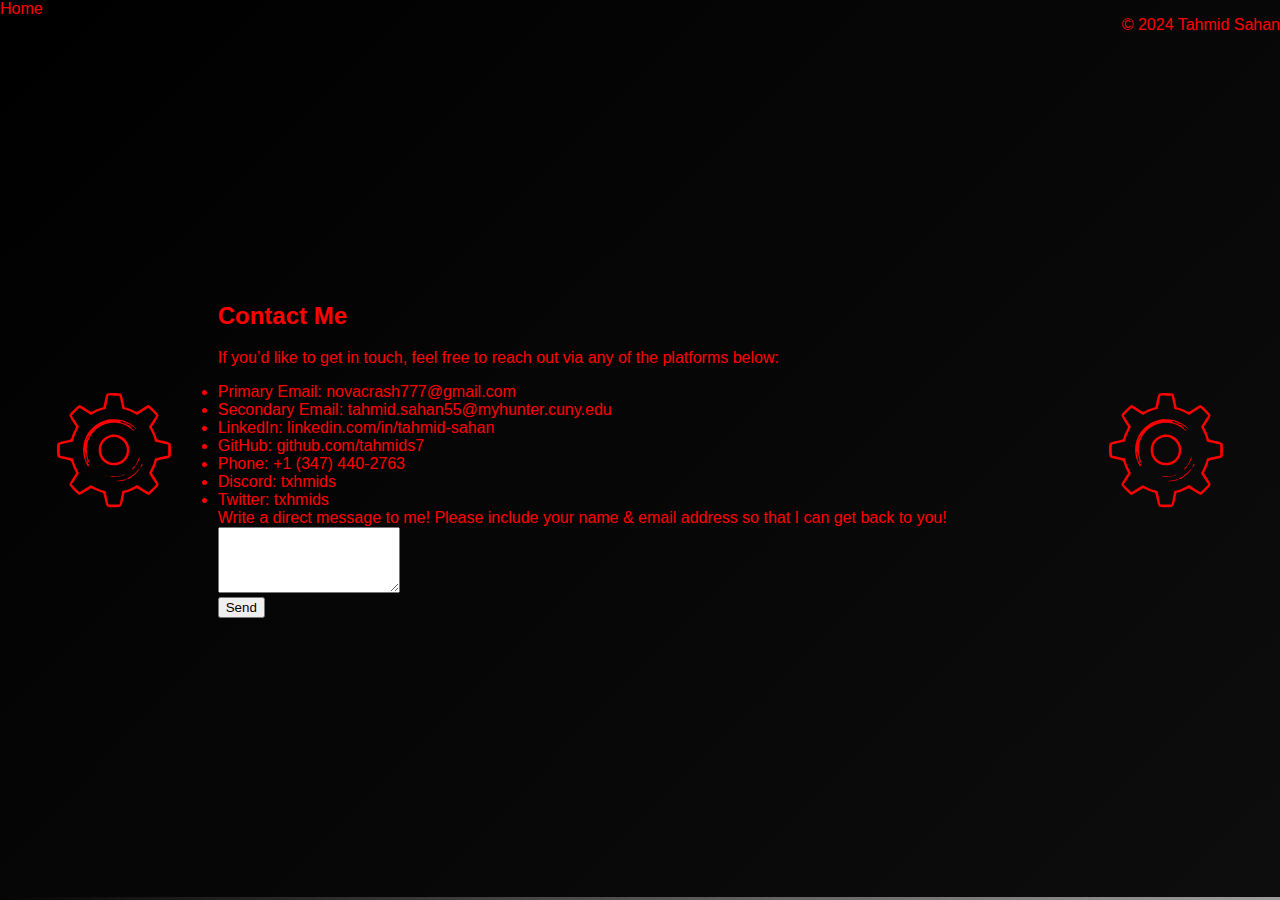
<file: contact.html>
<!DOCTYPE html>
<html lang="en">
<head>
    <meta charset="UTF-8">
    <meta name="viewport" content="width=device-width, initial-scale=1.0">
    <title>Contact Tahmid Sahan</title>
    <link rel="stylesheet" href="style.css">
    <script src="https://cdn.emailjs.com/dist/email.min.js"></script>
    <script>
        (function(){
            emailjs.init("ETgr4c3PBWg0Ubndo");
        })();
    </script>
</head>
<body>
    <header>
        <nav>
            <a href="index.html">Home</a>
        </nav>
    </header>

    <svg class="rotating-cog" xmlns="http://www.w3.org/2000/svg" version="1.0"
        width="221.000000pt" height="228.000000pt" viewBox="0 0 221.000000 228.000000"
        preserveAspectRatio="xMidYMid meet">
        <g transform="translate(0.000000,228.000000) scale(0.100000,-0.100000)"
             stroke="none">
            <path d="M979 2140 c-10 -9 -26 -59 -40 -126 l-23 -111 -49 -13 c-27 -7 -74 -25 -105 -41 -32 -16 -60 -29 -64 -29 -4 0 -49 27 -101 60 -51 33 -100 60 -108 60 -21 0 -179 -161 -179 -182 0 -9 27 -60 60 -113 l61 -96 -35 -70 c-20 -39 -38 -86 -42 -104 -3 -19 -11 -38 -18 -43 -6 -5 -58 -18 -116 -30 -68 -14 -109 -28 -117 -39 -18 -23 -18 -223 0 -246 7 -11 48 -25 107 -37 131 -28 135 -30 149 -87 7 -26 26 -74 43 -105 l30 -57 -61 -95 c-33 -52 -61 -103 -61 -113 0 -21 158 -183 180 -183 7 0 56 27 107 60 52 33 98 60 102 60 5 0 28 -11 52 -24 24 -13 69 -32 99 -41 30 -10 58 -20 62 -24 4 -3 17 -53 29 -111 13 -66 28 -111 39 -121 13 -11 44 -16 123 -18 134 -3 135 -2 166 145 l23 111 52 12 c28 7 75 26 103 42 29 16 57 29 62 29 6 0 52 -27 104 -60 51 -33 100 -60 109 -60 21 0 178 161 178 183 0 10 -27 60 -60 113 l-61 95 35 69 c19 38 37 87 41 109 5 31 12 42 28 46 12 3 65 14 117 25 57 13 100 27 108 37 17 23 17 223 -1 246 -7 10 -51 25 -117 39 -58 12 -110 25 -116 30 -7 5 -17 30 -24 56 -6 26 -25 73 -42 104 l-30 57 61 95 c33 52 61 103 61 113 0 21 -158 183 -180 183 -7 0 -56 -27 -107 -60 -52 -33 -98 -60 -103 -60 -4 0 -33 13 -63 29 -30 15 -77 34 -104 41 l-50 13 -23 108 c-12 60 -28 116 -34 125 -18 23 -231 27 -257 4z m251 -152 l25 -116 60 -17 c33 -9 92 -33 131 -53 l71 -38 94 62 c52 35 99 63 104 63 6 1 44 -33 85 -75 41 -42 70 -74 63 -70 -7 4 -35 -32 -72 -93 l-62 -99 41 -80 c22 -44 45 -103 52 -130 l11 -51 71 -16 c39 -8 92 -20 119 -26 l47 -11 0 -98 0 -98 -47 -11 c-27 -6 -80 -18 -118 -26 l-70 -15 -18 -63 c-10 -34 -34 -93 -53 -130 l-35 -69 25 -41 c14 -23 43 -69 65 -102 l40 -60 -67 -67 c-36 -38 -70 -68 -74 -68 -4 0 -51 28 -105 63 l-98 62 -70 -37 c-38 -20 -97 -44 -131 -54 l-61 -16 -24 -119 -23 -119 -101 0 -101 0 -24 118 -23 118 -61 18 c-34 9 -93 34 -132 54 l-72 36 -97 -62 c-53 -34 -99 -62 -103 -62 -4 0 -38 31 -75 68 l-68 68 19 25 c10 13 40 58 65 100 l47 76 -39 78 c-22 43 -45 101 -52 130 l-12 52 -101 23 c-55 12 -109 24 -118 27 -16 4 -18 18 -18 103 0 85 2 99 18 103 9 3 62 15 118 27 l101 23 12 50 c6 28 29 86 51 130 l40 79 -64 102 -64 101 66 68 c37 37 71 67 77 67 5 -1 52 -29 104 -63 l95 -63 70 38 c39 20 98 44 131 53 l61 17 22 102 c12 56 22 110 22 119 0 16 10 17 103 15 l102 -3 25 -117z"/>
            <path d="M985 1680 c-113 -29 -191 -74 -275 -159 -160 -163 -201 -404 -103 -610 34 -71 37 -74 47 -52 8 19 7 26 -8 36 -13 10 -15 18 -8 31 9 16 10 15 17 -5 3 -11 10 -19 15 -16 4 3 -1 23 -11 45 -31 63 -45 187 -32 266 46 269 295 446 561 400 95 -17 137 -35 220 -98 34 -26 62 -44 62 -40 0 4 -11 16 -25 26 -14 10 -25 25 -25 33 0 8 -4 12 -8 9 -4 -2 -14 -1 -22 5 -13 7 -12 9 2 9 9 0 24 3 33 6 10 4 15 2 13 -7 -2 -8 3 -13 10 -11 7 1 22 -8 32 -20 11 -13 19 -18 20 -11 0 16 -93 88 -155 118 -29 15 -77 33 -106 40 -57 16 -203 18 -254 5z m275 -42 c0 -6 9 -8 20 -5 11 3 20 1 20 -5 0 -5 10 -6 21 -3 15 5 19 4 15 -4 -10 -16 -47 -14 -91 5 -28 11 -35 18 -25 24 16 10 40 2 40 -12z m144 -54 l20 -14 -20 0 c-11 0 -24 3 -28 8 -8 7 -13 8 -42 11 -8 0 -12 6 -8 12 7 13 49 4 78 -17z m-743 -201 c-6 -10 -20 -29 -31 -43 -17 -20 -19 -21 -14 -5 6 18 43 65 51 65 2 0 -1 -8 -6 -17z m-61 -303 c5 0 12 -25 15 -55 4 -30 11 -55 15 -55 11 0 0 -39 -12 -46 -6 -4 -7 2 -3 16 5 17 4 21 -5 15 -7 -5 -11 -4 -8 1 3 5 0 38 -8 74 -7 36 -13 74 -12 85 0 12 3 9 5 -7 2 -16 8 -28 13 -28z"/>
            <path d="M1047 1409 c-124 -30 -205 -122 -215 -245 -13 -163 108 -296 268 -297 113 -1 199 51 252 153 34 66 32 176 -4 245 -14 28 -39 62 -55 77 -58 55 -170 86 -246 67z m164 -67 c98 -51 145 -160 115 -265 -67 -230 -397 -217 -446 18 -39 190 158 338 331 247z"/>
            <path d="M1535 967 c-10 -29 -23 -59 -30 -67 -21 -26 -26 -40 -16 -40 19 0 86 146 72 154 -4 3 -16 -18 -26 -47z"/>
            <path d="M1587 865 c-9 -19 -12 -35 -7 -35 6 0 10 7 10 16 0 8 5 12 10 9 6 -4 10 5 10 19 0 34 -3 33 -23 -9z"/>
            <path d="M1460 839 c0 -5 -6 -7 -12 -3 -7 4 -10 3 -5 -1 4 -5 0 -17 -10 -27 -24 -27 0 -22 25 5 24 25 28 37 12 37 -5 0 -10 -5 -10 -11z"/>
            <path d="M1494 744 c-34 -34 -82 -73 -108 -85 -25 -13 -46 -27 -46 -31 0 -38 176 98 210 162 15 27 13 26 -56 -46z"/>
            <path d="M1275 701 c-22 -19 -105 -31 -184 -28 -46 2 -75 0 -65 -4 54 -21 252 1 262 29 4 14 0 15 -13 3z"/>
            <path d="M1250 605 c-30 -7 -68 -14 -84 -14 -16 -1 -27 -4 -23 -7 8 -8 177 17 183 28 6 10 -6 9 -76 -7z"/>
        </g>
    </svg>

    <!-- Right-side rotating cog -->
    <svg class="rotating-cog-right" xmlns="http://www.w3.org/2000/svg" version="1.0"
        width="221.000000pt" height="228.000000pt" viewBox="0 0 221.000000 228.000000"
        preserveAspectRatio="xMidYMid meet">
        <g transform="translate(0.000000,228.000000) scale(0.100000,-0.100000)"
             stroke="none">
            <path d="M979 2140 c-10 -9 -26 -59 -40 -126 l-23 -111 -49 -13 c-27 -7 -74 -25 -105 -41 -32 -16 -60 -29 -64 -29 -4 0 -49 27 -101 60 -51 33 -100 60 -108 60 -21 0 -179 -161 -179 -182 0 -9 27 -60 60 -113 l61 -96 -35 -70 c-20 -39 -38 -86 -42 -104 -3 -19 -11 -38 -18 -43 -6 -5 -58 -18 -116 -30 -68 -14 -109 -28 -117 -39 -18 -23 -18 -223 0 -246 7 -11 48 -25 107 -37 131 -28 135 -30 149 -87 7 -26 26 -74 43 -105 l30 -57 -61 -95 c-33 -52 -61 -103 -61 -113 0 -21 158 -183 180 -183 7 0 56 27 107 60 52 33 98 60 102 60 5 0 28 -11 52 -24 24 -13 69 -32 99 -41 30 -10 58 -20 62 -24 4 -3 17 -53 29 -111 13 -66 28 -111 39 -121 13 -11 44 -16 123 -18 134 -3 135 -2 166 145 l23 111 52 12 c28 7 75 26 103 42 29 16 57 29 62 29 6 0 52 -27 104 -60 51 -33 100 -60 109 -60 21 0 178 161 178 183 0 10 -27 60 -60 113 l-61 95 35 69 c19 38 37 87 41 109 5 31 12 42 28 46 12 3 65 14 117 25 57 13 100 27 108 37 17 23 17 223 -1 246 -7 10 -51 25 -117 39 -58 12 -110 25 -116 30 -7 5 -17 30 -24 56 -6 26 -25 73 -42 104 l-30 57 61 95 c33 52 61 103 61 113 0 21 -158 183 -180 183 -7 0 -56 -27 -107 -60 -52 -33 -98 -60 -103 -60 -4 0 -33 13 -63 29 -30 15 -77 34 -104 41 l-50 13 -23 108 c-12 60 -28 116 -34 125 -18 23 -231 27 -257 4z m251 -152 l25 -116 60 -17 c33 -9 92 -33 131 -53 l71 -38 94 62 c52 35 99 63 104 63 6 1 44 -33 85 -75 41 -42 70 -74 63 -70 -7 4 -35 -32 -72 -93 l-62 -99 41 -80 c22 -44 45 -103 52 -130 l11 -51 71 -16 c39 -8 92 -20 119 -26 l47 -11 0 -98 0 -98 -47 -11 c-27 -6 -80 -18 -118 -26 l-70 -15 -18 -63 c-10 -34 -34 -93 -53 -130 l-35 -69 25 -41 c14 -23 43 -69 65 -102 l40 -60 -67 -67 c-36 -38 -70 -68 -74 -68 -4 0 -51 28 -105 63 l-98 62 -70 -37 c-38 -20 -97 -44 -131 -54 l-61 -16 -24 -119 -23 -119 -101 0 -101 0 -24 118 -23 118 -61 18 c-34 9 -93 34 -132 54 l-72 36 -97 -62 c-53 -34 -99 -62 -103 -62 -4 0 -38 31 -75 68 l-68 68 19 25 c10 13 40 58 65 100 l47 76 -39 78 c-22 43 -45 101 -52 130 l-12 52 -101 23 c-55 12 -109 24 -118 27 -16 4 -18 18 -18 103 0 85 2 99 18 103 9 3 62 15 118 27 l101 23 12 50 c6 28 29 86 51 130 l40 79 -64 102 -64 101 66 68 c37 37 71 67 77 67 5 -1 52 -29 104 -63 l95 -63 70 38 c39 20 98 44 131 53 l61 17 22 102 c12 56 22 110 22 119 0 16 10 17 103 15 l102 -3 25 -117z"/>
                <path d="M985 1680 c-113 -29 -191 -74 -275 -159 -160 -163 -201 -404 -103 -610 34 -71 37 -74 47 -52 8 19 7 26 -8 36 -13 10 -15 18 -8 31 9 16 10 15 17 -5 3 -11 10 -19 15 -16 4 3 -1 23 -11 45 -31 63 -45 187 -32 266 46 269 295 446 561 400 95 -17 137 -35 220 -98 34 -26 62 -44 62 -40 0 4 -11 16 -25 26 -14 10 -25 25 -25 33 0 8 -4 12 -8 9 -4 -2 -14 -1 -22 5 -13 7 -12 9 2 9 9 0 24 3 33 6 10 4 15 2 13 -7 -2 -8 3 -13 10 -11 7 1 22 -8 32 -20 11 -13 19 -18 20 -11 0 16 -93 88 -155 118 -29 15 -77 33 -106 40 -57 16 -203 18 -254 5z m275 -42 c0 -6 9 -8 20 -5 11 3 20 1 20 -5 0 -5 10 -6 21 -3 15 5 19 4 15 -4 -10 -16 -47 -14 -91 5 -28 11 -35 18 -25 24 16 10 40 2 40 -12z m144 -54 l20 -14 -20 0 c-11 0 -24 3 -28 8 -8 7 -13 8 -42 11 -8 0 -12 6 -8 12 7 13 49 4 78 -17z m-743 -201 c-6 -10 -20 -29 -31 -43 -17 -20 -19 -21 -14 -5 6 18 43 65 51 65 2 0 -1 -8 -6 -17z m-61 -303 c5 0 12 -25 15 -55 4 -30 11 -55 15 -55 11 0 0 -39 -12 -46 -6 -4 -7 2 -3 16 5 17 4 21 -5 15 -7 -5 -11 -4 -8 1 3 5 0 38 -8 74 -7 36 -13 74 -12 85 0 12 3 9 5 -7 2 -16 8 -28 13 -28z"/>
                <path d="M1047 1409 c-124 -30 -205 -122 -215 -245 -13 -163 108 -296 268 -297 113 -1 199 51 252 153 34 66 32 176 -4 245 -14 28 -39 62 -55 77 -58 55 -170 86 -246 67z m164 -67 c98 -51 145 -160 115 -265 -67 -230 -397 -217 -446 18 -39 190 158 338 331 247z"/>
                <path d="M1535 967 c-10 -29 -23 -59 -30 -67 -21 -26 -26 -40 -16 -40 19 0 86 146 72 154 -4 3 -16 -18 -26 -47z"/>
                <path d="M1587 865 c-9 -19 -12 -35 -7 -35 6 0 10 7 10 16 0 8 5 12 10 9 6 -4 10 5 10 19 0 34 -3 33 -23 -9z"/>
                <path d="M1460 839 c0 -5 -6 -7 -12 -3 -7 4 -10 3 -5 -1 4 -5 0 -17 -10 -27 -24 -27 0 -22 25 5 24 25 28 37 12 37 -5 0 -10 -5 -10 -11z"/>
                <path d="M1494 744 c-34 -34 -82 -73 -108 -85 -25 -13 -46 -27 -46 -31 0 -38 176 98 210 162 15 27 13 26 -56 -46z"/>
                <path d="M1275 701 c-22 -19 -105 -31 -184 -28 -46 2 -75 0 -65 -4 54 -21 252 1 262 29 4 14 0 15 -13 3z"/>
                <path d="M1250 605 c-30 -7 -68 -14 -84 -14 -16 -1 -27 -4 -23 -7 8 -8 177 17 183 28 6 10 -6 9 -76 -7z"/>
        </g>
    </svg>

    <main>
        <section id="contact-info">
            <h2>Contact Me</h2>
            <p>If you’d like to get in touch, feel free to reach out via any of the platforms below:</p>

            <li>Primary Email: <a href="mailto:novacrash777@gmail.com">novacrash777@gmail.com</a></li>
                <li>Secondary Email: <a href="mailto:tahmid.sahan55@myhunter.cuny.edu">tahmid.sahan55@myhunter.cuny.edu</a></li>
                <li>LinkedIn: <a href="https://www.linkedin.com/in/tahmid-sahan" target="_blank">linkedin.com/in/tahmid-sahan</a></li>
                <li>GitHub: <a href="https://github.com/tahmids7" target="_blank">github.com/tahmids7</a></li>
                <li>Phone: <a href="tel:+13474402763">+1 (347) 440-2763</a></li>
                <li>Discord: txhmids</a></li>
                <li>Twitter: txhmids</a></li>
            </ul>

            
            <form id="contact-form">

                <label for="message">Write a direct message to me! Please include your name & email address so that I can get back to you!</label><br>
                <textarea id="message" name="message" rows="4" required></textarea><br>

                <input type="submit" value="Send">
            </form>
        </section>
    </main>

    <footer>
        <p>&copy; 2024 Tahmid Sahan</p>
    </footer>

    <script src="script.js"></script>
</body>
</html>
</file>
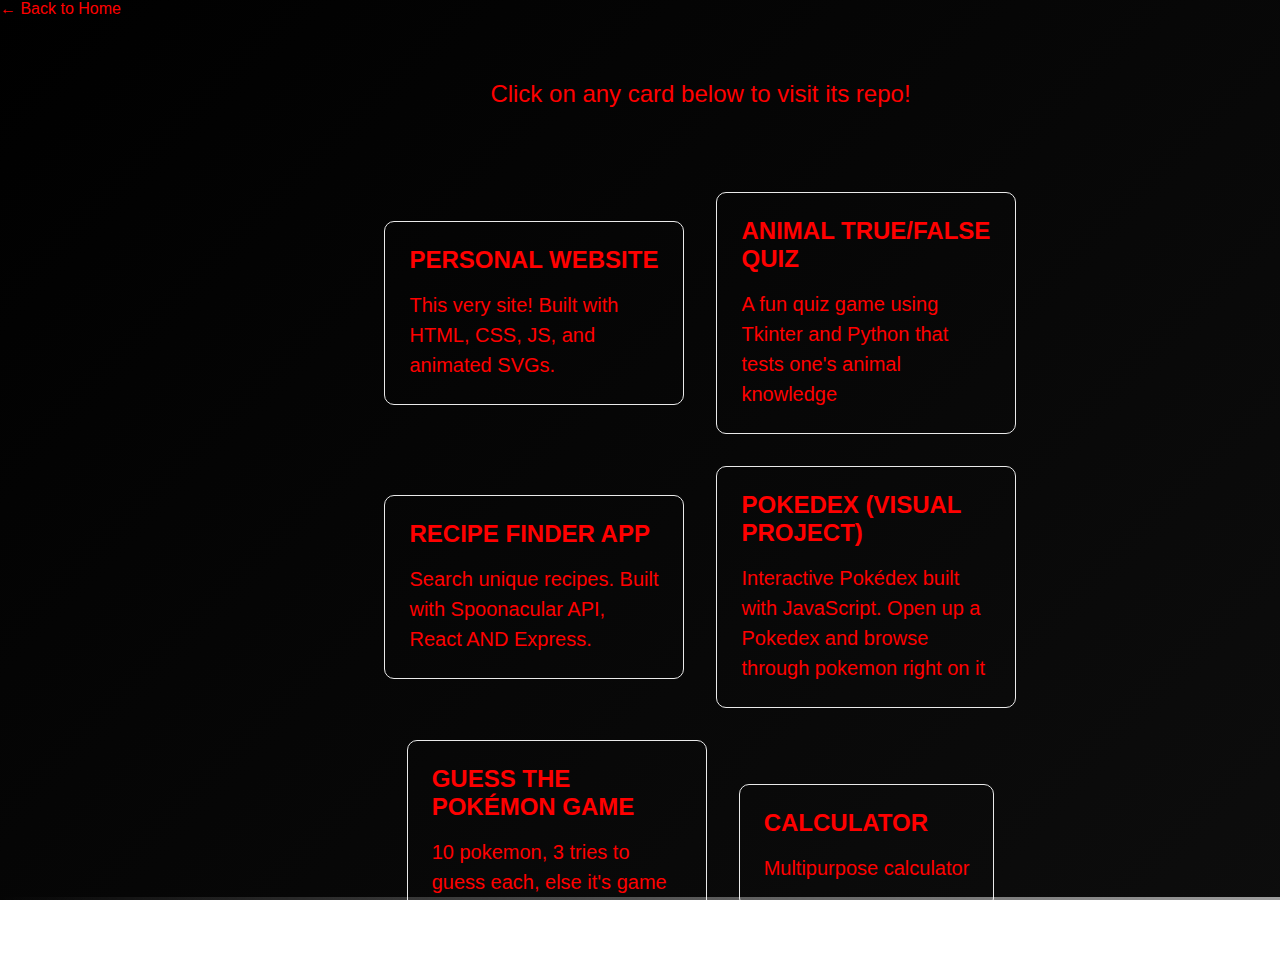
<file: projects.html>
<!DOCTYPE html>
<html lang="en">
<head>
  <meta charset="UTF-8" />
  <meta name="viewport" content="width=device-width, initial-scale=1.0"/>
  <title>Projects - Tahmid Sahan</title>
  <link rel="stylesheet" href="style.css" />
</head>
<body>

  <body class="projects-page">
  
  <svg class="rotating-cog" xmlns="http://www.w3.org/2000/svg" viewBox="0 0 221 228" width="128" height="128"><!-- same path as before --></svg>
  <svg class="rotating-cog-right" xmlns="http://www.w3.org/2000/svg" viewBox="0 0 221 228" width="128" height="128"><!-- same path as before --></svg>

  <a href="index.html" class="back-button">← Back to Home</a>

  <main>
    <h1 class="title glitch" data-text="MY PROJECTS">MY PROJECTS</h1>
    <p class="description">Click on any card below to visit its repo!</p>
    <section class="grid">
      <a href="https://github.com/tahmids7/tahmids7.github.io" class="card" target="_blank">
        <h2>PERSONAL WEBSITE</h2>
        <p>This very site! Built with HTML, CSS, JS, and animated SVGs.</p>
      </a>

      <a href="https://github.com/tahmids7/animal-quiz" class="card" target="_blank">
        <h2>ANIMAL TRUE/FALSE QUIZ</h2>
        <p>A fun quiz game using Tkinter and Python that tests one's animal knowledge</p>
      </a>

      <a href="https://github.com/tahmids7/recipe-finder-app" class="card" target="_blank">
        <h2>RECIPE FINDER APP</h2>
        <p>Search unique recipes. Built with Spoonacular API, React AND Express.</p>
      </a>

      <a href="https://github.com/tahmids7/pokedex" class="card" target="_blank">
        <h2>POKEDEX (VISUAL PROJECT)</h2>
        <p>Interactive Pokédex built with JavaScript. Open up a Pokedex and browse through pokemon right on it</p>
      </a>

      <a href="https://github.com/tahmids7/guess-the-pokemon" class="card" target="_blank">
        <h2>GUESS THE POKÉMON GAME</h2>
        <p>10 pokemon, 3 tries to guess each, else it's game over!</p>
      </a>

      <a href="https://github.com/tahmids7/calculator-react-app" class="card" target="_blank">
        <h2>CALCULATOR</h2>
        <p>Multipurpose calculator</p>
      </a>
    </section>
  </main>

  <div class="afterglow"></div>
  <script src="script.js"></script>
</body>
</html>
</file>
<file: style.css>
html,
body {
  padding: 0;
  margin: 0;
  height: 100%;
  font-family: -apple-system, BlinkMacSystemFont, Segoe UI, Roboto, Oxygen, Ubuntu, Cantarell, Fira Sans, Droid Sans, Helvetica Neue, sans-serif;
  color: red;
  overflow: hidden;
  background-image: url('https://c4.wallpaperflare.com/wallpaper/897/860/916/road-mist-dark-asphalt-night-pine-trees-forest-wallpaper-preview.jpg'); 
  background-size: cover; 
  background-position: center;
  background-repeat: no-repeat;
}

body {
  display: flex;
  position: relative;
}

body::before {
  content: "";
  position: absolute;
  top: 0;
  left: 0;
  right: 0;
  bottom: 0;
  background: linear-gradient(135deg, #000000, #333333);
  background-size: 400% 400%;
  animation: moveBackground 15s ease infinite;
  z-index: -1;
}

@keyframes moveBackground {
  0% { background-position: 0% 0%; }
  25% { background-position: 100% 0%; }
  50% { background-position: 100% 100%; }
  75% { background-position: 0% 100%; }
  100% { background-position: 0% 0%; }
}

a {
  color: inherit;
  text-decoration: none;
}

* {
  box-sizing: border-box;
}

main {
  flex: 1;
  padding: 4rem 2rem;
  display: flex;
  flex-direction: column;
  justify-content: center;
  align-items: center;
  position: relative;
  z-index: 0;
}


@keyframes underlineMove {
  0% { transform: translateX(-100%); }
  100% { transform: translateX(100%); }
}



/* Bottom underline animation */
body::after {
  content: '';
  position: absolute;
  bottom: 0;
  left: 0;
  height: 3px;
  background: linear-gradient(90deg, rgba(255,255,255,0), rgba(255,255,255,0.6));
  animation: bottomUnderlineMove 4s linear infinite;
  width: 100vw; 
}

@keyframes bottomUnderlineMove {
  0% { transform: translateX(100%); }
  100% { transform: translateX(-100%); }
}

.description {
  margin: 4rem 0;
  line-height: 1.5;
  font-size: 1.5rem;
  text-align: center;
}

/* Left-side rotating cog */
.rotating-cog {
  position: absolute;
  top: 50%;           
  left: 50px;         
  transform: translateY(-50%); 
  width: 128px;      
  height: 128px;      
  fill: red !important;         
  animation: rotateCog 3s linear infinite; /* Infinite rotation */
}

/* Right-side rotating cog */
.rotating-cog-right {
  position: absolute;
  top: 50%;           
  right: 50px;       
  transform: translateY(-50%);  
  width: 128px;       
  height: 128px;      
  fill: red !important;         
  animation: rotateCog 3s linear infinite reverse; /* Infinite rotation (opposite direction) */
}

/* Keyframe animation for cog rotation */
@keyframes rotateCog {
  0% {
    transform: translateY(-50%) rotate(0deg);  /* Start for rotate */
  }
  100% {
    transform: translateY(-50%) rotate(360deg);  /* end of full rotation */
  }
}

.grid {
  display: flex;
  align-items: center;
  justify-content: center;
  flex-wrap: wrap;
  max-width: 800px;
}

.card {
  margin: 1rem;
  padding: 1.5rem;
  text-align: left;
  color: inherit;
  text-decoration: none;
  border: 1px solid #eaeaea;
  border-radius: 10px;
  transition: color 0.15s ease, border-color 0.15s ease;
  max-width: 300px;
}

.card:hover,
.card:focus,
.card:active {
  color: #0070a3;
  border-color: #0070f3;
}

.card h2 {
  margin: 0 0 1rem 0;
  font-size: 1.5rem;
}

.card p {
  margin: 0;
  font-size: 1.25rem;
  line-height: 1.5;
}


/* ABOUT ME */
.about-link {
    position: fixed;
    bottom: 90px;  
    left: 10px;   
    font-size: 36px;  
    color: yellow;   
    text-decoration: none;
    font-weight: bold;
    z-index: 1000; 
    opacity: 1;    
    animation: spinPause 20s ease-in-out infinite, fadeInOut 3s ease-in-out infinite; /* Apply spin and fade animations */
}

.about-link:hover {
    text-decoration: underline;
    color: blue; 
}

/* Define keyframe animation for spinning and pausing */
@keyframes spinPause {
    0% { 
        transform: rotate(0deg); 
    }
    25% { 
        transform: rotate(360deg); /* Full spin in 5 seconds */
    }
    75% { 
        transform: rotate(360deg); /* Hold stationary for 10 seconds */
    }
    100% { 
        transform: rotate(720deg); /* Spin again for 5 seconds */
    }
}

/* Define keyframe animation for fading */
@keyframes fadeInOut {
    0%, 100% { 
        opacity: 0;  /* Fully transparent */
    }
    50% { 
        opacity: 1;  /* Fully visible */
    }
}


/* CONTACT INFO */
.contact-link {
    position: fixed;
    bottom: 90px;  
    right: 10px;   
    font-size: 36px; 
    color: yellow;   
    text-decoration: none;
    font-weight: bold;
    z-index: 1000; 
    opacity: 1;   
    animation: spinPause 20s ease-in-out infinite, fadeInOut 3s ease-in-out infinite; /* Apply spin and fade animations */
}

.contact-link:hover {
    text-decoration: underline;
    color: blue; /* Blue hover, adjust as you like */
}

/* Define keyframe animation for spinning and pausing */
@keyframes spinPause {
    0% { 
        transform: rotate(0deg); 
    }
    25% { 
        transform: rotate(360deg); /* Full spin in 5 seconds */
    }
    75% { 
        transform: rotate(360deg); /* Hold stationary for 10 seconds */
    }
    100% { 
        transform: rotate(720deg); /* Spin again for 5 seconds */
    }
}

@keyframes fadeInOut {
    0%, 100% { 
        opacity: 0; 
    }
    50% { 
        opacity: 1;  
    }
}

@media (max-width: 600px) {
  .grid {
    width: 100%;
    flex-direction: column;
  }
}

.afterglow {
  position: absolute;
  width: 20px;
  height: 20px;
  border-radius: 50%;
  background: radial-gradient(circle, rgba(255,255,255,1) 0%, rgba(255,255,255,0) 70%);
  pointer-events: none;
  mix-blend-mode: screen;
  filter: blur(10px);
  opacity: 0;
  transition: opacity 0.2s, transform 0.1s;
}

/* GLITCH EFFECT */
@keyframes glitch-skew {
  0% {
    transform: none;
    opacity: 1;
  }
  10% {
    transform: skew(5deg);
  }
  20% {
    transform: skew(-5deg);
  }
  30% {
    transform: skew(3deg);
  }
  40% {
    transform: skew(0deg);
    opacity: 0.8;
  }
  100% {
    transform: none;
    opacity: 1;
  }
}

@keyframes glitch-before {
  0% {
    clip-path: inset(0 0 90% 0);
    transform: translate(0);
  }
  20% {
    clip-path: inset(10% 0 80% 0);
    transform: translate(-5px, -5px);
  }
  40% {
    clip-path: inset(80% 0 10% 0);
    transform: translate(5px, 5px);
  }
  60% {
    clip-path: inset(30% 0 30% 0);
    transform: translate(-3px, 3px);
  }
  80% {
    clip-path: inset(40% 0 40% 0);
    transform: translate(3px, -3px);
  }
  100% {
    clip-path: inset(0 0 90% 0);
    transform: translate(0);
  }
}

@keyframes glitch-after {
  0% {
    clip-path: inset(0 0 90% 0);
    transform: translate(0);
  }
  20% {
    clip-path: inset(80% 0 10% 0);
    transform: translate(-5px, 5px);
  }
  40% {
    clip-path: inset(10% 0 80% 0);
    transform: translate(5px, -5px);
  }
  60% {
    clip-path: inset(50% 0 20% 0);
    transform: translate(-2px, 2px);
  }
  80% {
    clip-path: inset(20% 0 50% 0);
    transform: translate(2px, -2px);
  }
  100% {
    clip-path: inset(0 0 90% 0);
    transform: translate(0);
  }
}

.glitch {
  position: relative;
  display: inline-block;
  color: red;  
  animation: glitch-skew 1s infinite ease-in-out;
}

.glitch::before,
.glitch::after {
  content: attr(data-text);
  position: absolute;
  top: 0;
  left: 0;
  width: 100%;
  height: 100%;
  background: inherit;
  overflow: hidden;
  z-index: 1;
}

.glitch::before {
  left: -2px;
  text-shadow: -2px 0 blue; 
  animation: glitch-before 1s infinite ease-in-out;
}

.glitch::after {
  left: 2px;
  text-shadow: -2px 0 lime; 
  animation: glitch-after 1s infinite ease-in-out;
}
</file>
<file: about.css>
html,
body {
  padding: 0;
  margin: 0;
  height: auto;
  font-family: -apple-system, BlinkMacSystemFont, Segoe UI, Roboto, Oxygen, Ubuntu, Cantarell, Fira Sans, Droid Sans, Helvetica Neue, sans-serif;
  color: red;
  overflow-y: auto;
} 

body {
  display: flex;
  position: relative;
}

#coursework {
    margin-left: 50px; 
    padding-left: 20px;
}

#coursework table {
    width: 100%;
    border-collapse: collapse;
}

#coursework th, #coursework td {
    padding: 8px 12px;
    border: 1px solid #ddd;
    text-align: left; 
}

#coursework th {
    background-color: black; 
}

#coursework td {
    background-color: black; 
}
</file>
